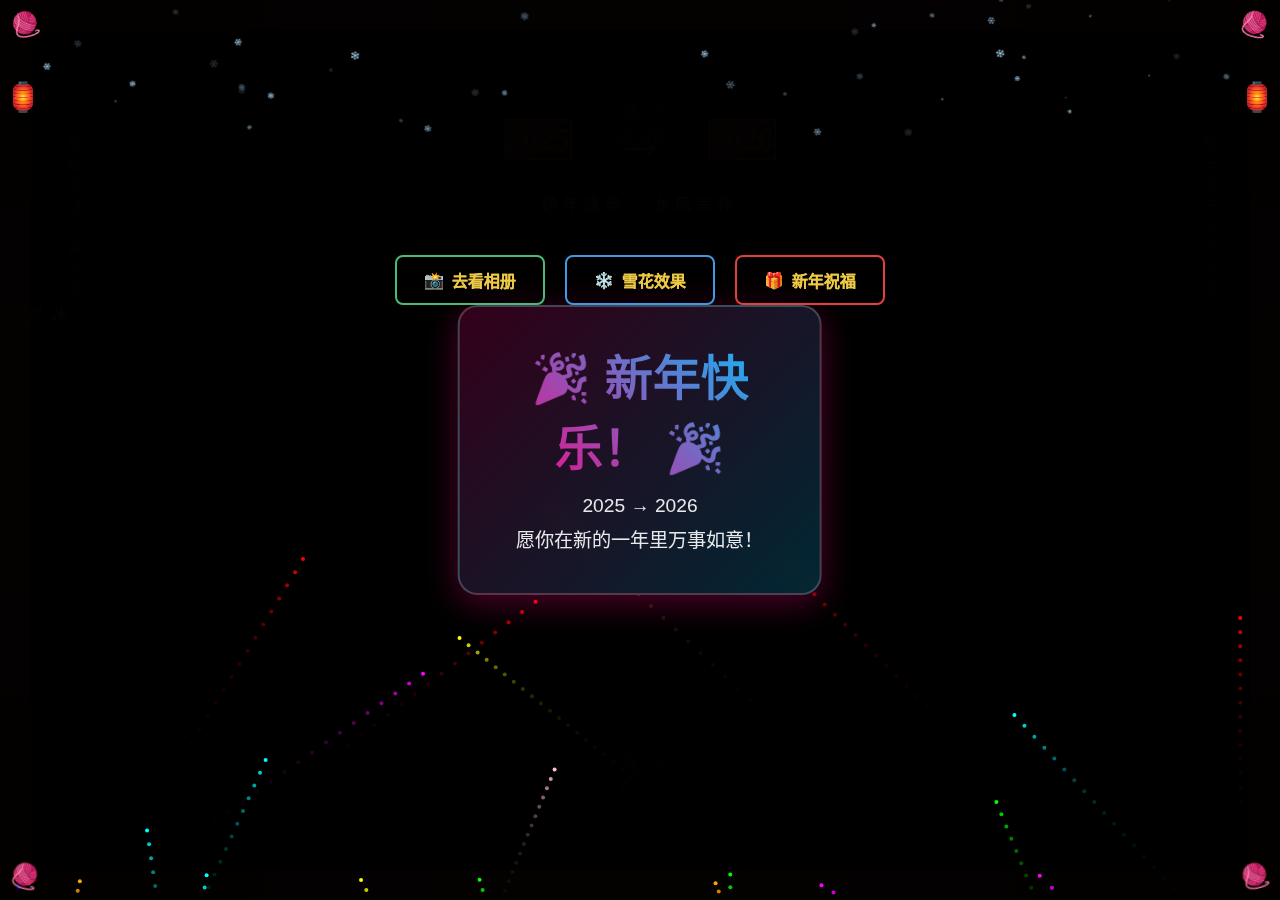
<file: index.html>
<!DOCTYPE html>
<html lang="zh-CN">
<head>
    <meta charset="UTF-8">
    <meta name="viewport" content="width=device-width, initial-scale=1.0">
    <title>2025 → 2026 跨年盛典</title>
    <link rel="stylesheet" href="css/style.css">
    <link rel="stylesheet" href="css/decorations.css">
    <link rel="stylesheet" href="css/wishes.css">
    <link rel="stylesheet" href="css/chinese-new-year.css">
    <link rel="stylesheet" href="css/chinese-animations.css">
    <script src="js/config.js" defer></script>
    <script src="js/fireworks.js" defer></script>
    <script src="js/countdown.js" defer></script>
    <script src="js/snowfall.js" defer></script>
    <script src="js/decorations.js" defer></script>
    <script src="js/wishes.js" defer></script>
    <!-- <script src="js/chinese-effects.js" defer></script> -->
</head>
<body class="index-page">
    <!-- 中国风边框装饰 -->
    <div class="chinese-border border-top"></div>
    <div class="chinese-border border-bottom"></div>
    <div class="chinese-border border-left"></div>
    <div class="chinese-border border-right"></div>
    
    <!-- 中国结装饰 -->
    <div class="chinese-knot knot-top-left">🧶</div>
    <div class="chinese-knot knot-top-right">🧶</div>
    <div class="chinese-knot knot-bottom-left">🧶</div>
    <div class="chinese-knot knot-bottom-right">🧶</div>
    
    <!-- 灯笼装饰 -->
    <div class="lantern lantern-left">🏮</div>
    <div class="lantern lantern-right">🏮</div>
    
    <!-- 中国风文字装饰 -->
    <div class="chinese-wishes wishes-left">恭喜发财万事如意</div>
    <div class="chinese-wishes wishes-right">新年快乐吉祥如意</div>
    
    <!-- 中国传统祥云装饰 -->
    <div class="chinese-cloud cloud-1">☁️</div>
    <div class="chinese-cloud cloud-2">☁️</div>
    <div class="chinese-cloud cloud-3">☁️</div>
    
    <!-- 龙年装饰元素 -->
    <div class="chinese-dragon dragon-top">🐉</div>
    <div class="chinese-dragon dragon-bottom">🐉</div>
    
    <!-- 背景装饰 -->
    <div class="new-year-bg"></div>
    
    <!-- Canvas烟花背景 -->
    <canvas id="fireworks-canvas"></canvas>
    
    <!-- 雪花容器 -->
    <div class="snow-container" id="snow-container"></div>
    
    <!-- 顶部装饰 -->
    <header class="new-year-header">
        <div class="decorative-banner">
            <span class="banner-text gradient-text gold-shine-text">✨ 喜迎甲辰龙年 ✨</span>
        </div>
    </header>
    
    <!-- 主标题 -->
    <h1 class="new-year-title">
        <span class="year gradient-text">2025</span>
        <span class="transition gradient-text">→</span>
        <span class="year gradient-text">2026</span>
    </h1>
    
    <!-- 副标题 -->
    <p class="new-year-subtitle gradient-text gold-shine-text">跨年盛典 · 龙凤呈祥</p>
    
    <!-- 倒计时容器 -->
    <div id="countdown-container" class="countdown-container">
        <!-- 倒计时标题 -->
        <h2 class="countdown-title">距离2026年还有</h2>
        <!-- 倒计时内容将由JavaScript动态生成 -->
    </div>
    
    <!-- 按钮区域 -->
    <div class="action-buttons">
        <!-- 去相册按钮 -->
        <a href="gallery.html" class="btn btn-gallery gradient-text gold-shine-text">
            <span class="btn-icon">📸</span>
            去看相册
        </a>
        
        <!-- 隐藏/显示雪花按钮 -->
        <button class="btn btn-toggle-snow gradient-text gold-shine-text" onclick="if(window.toggleSnowfall) { window.toggleSnowfall(); }">
            <span class="btn-icon">❄️</span>
            雪花效果
        </button>
        
        <!-- 显示祝福按钮 -->
        <button class="btn btn-wish gradient-text gold-shine-text" onclick="if(window.newYearWishes && window.newYearWishes.showRandomWish) { window.newYearWishes.showRandomWish(); }">
            <span class="btn-icon">🎁</span>
            新年祝福
        </button>
    </div>
    
    <!-- 底部装饰 -->
    <footer class="new-year-footer">
        <div class="footer-decoration">
            <span>🎊</span>
            <span>🎉</span>
            <span>✨</span>
        </div>
    </footer>
    
    <!-- 页面加载提示 -->
    <noscript>
        <div style="position: fixed; top: 0; left: 0; width: 100%; height: 100%; background: black; color: white; display: flex; align-items: center; justify-content: center; font-size: 18px;">
            请启用JavaScript以获得最佳体验！
        </div>
    </noscript>
</body>
</html>
</file>
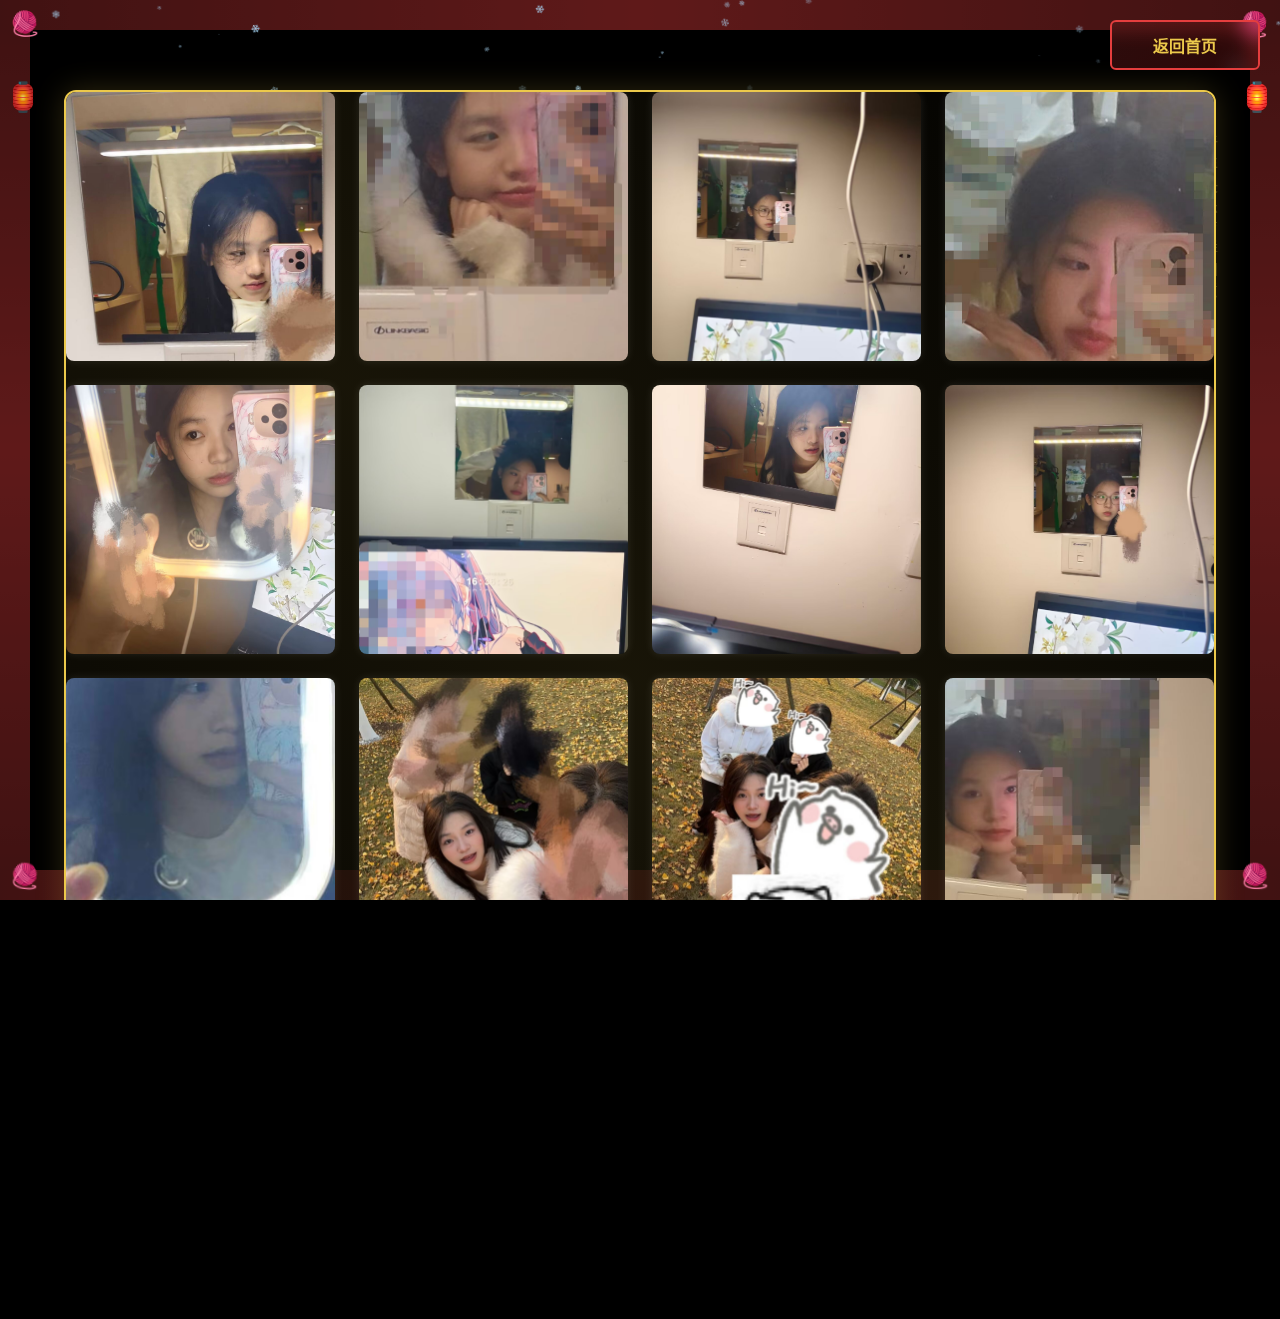
<file: gallery.html>
<!DOCTYPE html>
<html lang="zh-CN">
<head>
    <meta charset="UTF-8">
    <meta name="viewport" content="width=device-width, initial-scale=1.0">
    <title>跨年相册 - 美好瞬间</title>
    <link rel="stylesheet" href="css/style.css">
    <link rel="stylesheet" href="css/decorations.css">
    <link rel="stylesheet" href="css/wishes.css">
    <link rel="stylesheet" href="css/chinese-new-year.css">
    <link rel="stylesheet" href="css/chinese-animations.css">
    <link rel="stylesheet" href="css/chinese-gallery.css">
    <script src="js/config.js" defer></script>
    <script src="js/fireworks.js" defer></script>
  <script src="js/gallery.js" defer></script>
  <script src="js/snowfall.js" defer></script>
  <script src="js/decorations.js" defer></script>
    <script src="js/wishes.js" defer></script>
    <script src="js/chinese-effects.js" defer></script>
</head>
<body class="gallery-page">
    <!-- 中国风边框装饰 -->
    <div class="chinese-border border-top"></div>
    <div class="chinese-border border-bottom"></div>
    <div class="chinese-border border-left"></div>
    <div class="chinese-border border-right"></div>
    
    <!-- 中国结装饰 -->
    <div class="chinese-knot knot-top-left">🧶</div>
    <div class="chinese-knot knot-top-right">🧶</div>
    <div class="chinese-knot knot-bottom-left">🧶</div>
    <div class="chinese-knot knot-bottom-right">🧶</div>
    
    <!-- 灯笼装饰 -->
    <div class="lantern lantern-left">🏮</div>
    <div class="lantern lantern-right">🏮</div>
    
    <!-- 中国风文字装饰 -->
    <div class="chinese-wishes wishes-left">恭喜发财万事如意</div>
    <div class="chinese-wishes wishes-right">新年快乐吉祥如意</div>
    
    <!-- 中国传统祥云装饰 -->
    <div class="chinese-cloud cloud-1">☁️</div>
    <div class="chinese-cloud cloud-2">☁️</div>
    <div class="chinese-cloud cloud-3">☁️</div>
    
    <!-- 福字装饰 -->
    <div class="chinese-fu fu-top">福</div>
    <div class="chinese-fu fu-bottom">福</div>
    
    <!-- 背景装饰 -->
    <div class="new-year-bg"></div>
    
    <!-- Canvas烟花背景 -->
    <canvas id="fireworks-canvas"></canvas>
    
    <!-- 返回首页按钮 -->
    <a href="index.html" class="btn btn-home gradient-text gold-shine-text">返回首页</a>
    
    <!-- 相册容器 -->
    <div id="gallery-container" class="gallery-container chinese-style-gallery">
        <!-- 相册内容将由JavaScript动态生成 -->
    </div>
    
    <!-- 页面加载提示 -->
    <noscript>
        <div style="position: fixed; top: 0; left: 0; width: 100%; height: 100%; background: black; color: white; display: flex; align-items: center; justify-content: center; font-size: 18px;">
            请启用JavaScript以获得最佳体验！
        </div>
    </noscript>
</body>
</html>
</file>
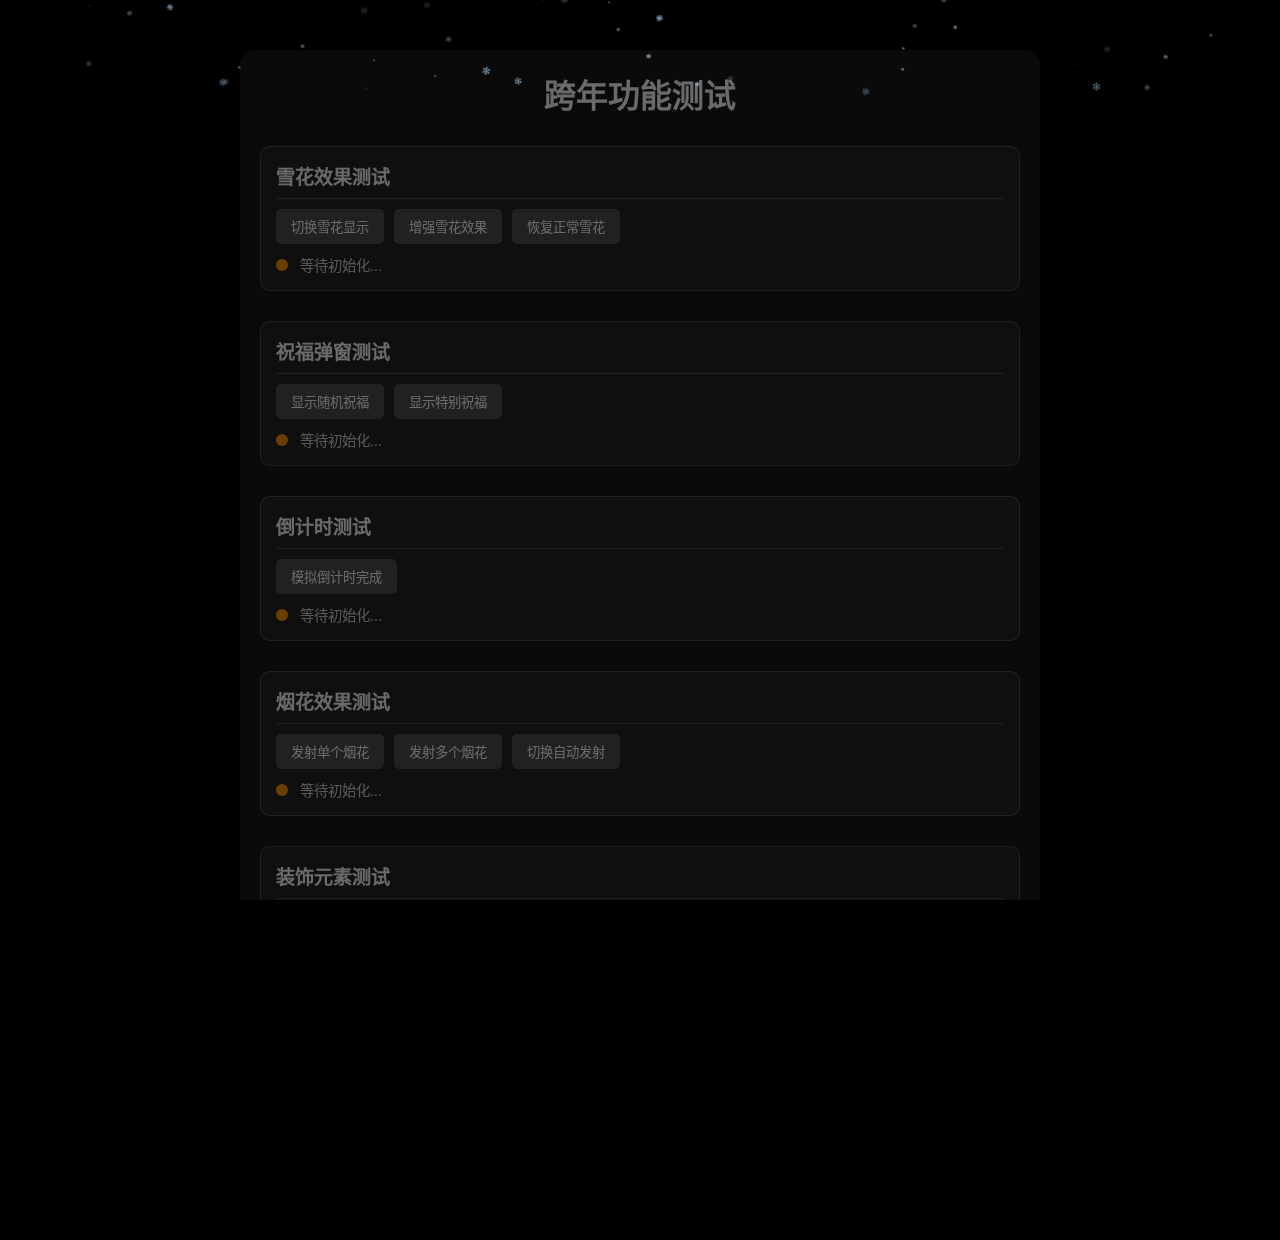
<file: test.html>
<!DOCTYPE html>
<html lang="zh-CN">
<head>
    <meta charset="UTF-8">
    <meta name="viewport" content="width=device-width, initial-scale=1.0">
    <title>跨年功能测试页面</title>
    <link rel="stylesheet" href="css/style.css">
    <link rel="stylesheet" href="css/decorations.css">
    <link rel="stylesheet" href="css/wishes.css">
    <link rel="stylesheet" href="css/new-year-style.css">
    <script src="js/config.js" defer></script>
    <script src="js/fireworks.js" defer></script>
    <script src="js/countdown.js" defer></script>
    <script src="js/snowfall.js" defer></script>
    <script src="js/decorations.js" defer></script>
    <script src="js/wishes.js" defer></script>
    <style>
        /* 测试页面样式 */
        .test-container {
            max-width: 800px;
            margin: 50px auto;
            padding: 20px;
            background: rgba(255, 255, 255, 0.1);
            border-radius: 15px;
            backdrop-filter: blur(10px);
        }
        
        .test-section {
            margin-bottom: 30px;
            padding: 15px;
            border: 1px solid rgba(255, 255, 255, 0.2);
            border-radius: 10px;
            background: rgba(255, 255, 255, 0.05);
        }
        
        .test-title {
            font-size: 1.2rem;
            color: #fff;
            margin-bottom: 10px;
            border-bottom: 1px solid rgba(255, 255, 255, 0.2);
            padding-bottom: 8px;
        }
        
        .test-buttons {
            display: flex;
            flex-wrap: wrap;
            gap: 10px;
        }
        
        .test-btn {
            padding: 8px 15px;
            border: none;
            border-radius: 5px;
            background: rgba(255, 255, 255, 0.2);
            color: white;
            cursor: pointer;
            transition: background 0.3s ease;
        }
        
        .test-btn:hover {
            background: rgba(255, 255, 255, 0.3);
        }
        
        .status-indicator {
            display: inline-block;
            width: 12px;
            height: 12px;
            border-radius: 50%;
            margin-right: 8px;
        }
        
        .status-success {
            background: #4CAF50;
        }
        
        .status-pending {
            background: #FF9800;
        }
        
        .feature-status {
            margin-top: 10px;
            font-size: 0.9rem;
            color: rgba(255, 255, 255, 0.8);
        }
    </style>
</head>
<body>
    <!-- Canvas烟花背景 -->
    <canvas id="fireworks-canvas"></canvas>
    
    <div class="test-container">
        <h1 style="text-align: center; color: white; margin-bottom: 30px;">跨年功能测试</h1>
        
        <!-- 雪花效果测试 -->
        <div class="test-section">
            <h2 class="test-title">雪花效果测试</h2>
            <div class="test-buttons">
                <button class="test-btn" onclick="toggleSnowTest()">切换雪花显示</button>
                <button class="test-btn" onclick="intensifySnowTest()">增强雪花效果</button>
                <button class="test-btn" onclick="normalizeSnowTest()">恢复正常雪花</button>
            </div>
            <div class="feature-status">
                <span class="status-indicator status-pending"></span>
                <span id="snow-status">等待初始化...</span>
            </div>
        </div>
        
        <!-- 祝福弹窗测试 -->
        <div class="test-section">
            <h2 class="test-title">祝福弹窗测试</h2>
            <div class="test-buttons">
                <button class="test-btn" onclick="showRandomWishTest()">显示随机祝福</button>
                <button class="test-btn" onclick="showSpecialWishTest()">显示特别祝福</button>
            </div>
            <div class="feature-status">
                <span class="status-indicator status-pending"></span>
                <span id="wish-status">等待初始化...</span>
            </div>
        </div>
        
        <!-- 倒计时测试 -->
        <div class="test-section">
            <h2 class="test-title">倒计时测试</h2>
            <div class="test-buttons">
                <button class="test-btn" onclick="testCountdownComplete()">模拟倒计时完成</button>
            </div>
            <div class="feature-status">
                <span class="status-indicator status-pending"></span>
                <span id="countdown-status">等待初始化...</span>
            </div>
        </div>
        
        <!-- 烟花效果测试 -->
        <div class="test-section">
            <h2 class="test-title">烟花效果测试</h2>
            <div class="test-buttons">
                <button class="test-btn" onclick="fireOneFireworkTest()">发射单个烟花</button>
                <button class="test-btn" onclick="fireMultipleFireworksTest()">发射多个烟花</button>
                <button class="test-btn" onclick="toggleAutoFireworksTest()">切换自动发射</button>
            </div>
            <div class="feature-status">
                <span class="status-indicator status-pending"></span>
                <span id="fireworks-status">等待初始化...</span>
            </div>
        </div>
        
        <!-- 装饰元素测试 -->
        <div class="test-section">
            <h2 class="test-title">装饰元素测试</h2>
            <div class="test-buttons">
                <button class="test-btn" onclick="toggleDecorationsTest()">切换装饰显示</button>
            </div>
            <div class="feature-status">
                <span class="status-indicator status-pending"></span>
                <span id="decorations-status">等待初始化...</span>
            </div>
        </div>
        
        <!-- 导航按钮 -->
        <div class="test-section">
            <h2 class="test-title">导航</h2>
            <div class="test-buttons">
                <a href="index.html" class="test-btn">返回首页</a>
                <a href="gallery.html" class="test-btn">查看相册</a>
            </div>
        </div>
    </div>
    
    <script>
        // 等待所有模块加载完成
        window.addEventListener('load', () => {
            // 检查并更新雪花效果状态
            if (window.snowfall) {
                document.getElementById('snow-status').innerHTML = '雪花效果已加载';
                document.querySelector('#snow-status').previousElementSibling.className = 'status-indicator status-success';
            }
            
            // 检查并更新祝福弹窗状态
            if (window.newYearWishes) {
                document.getElementById('wish-status').innerHTML = '祝福弹窗已加载';
                document.querySelector('#wish-status').previousElementSibling.className = 'status-indicator status-success';
            }
            
            // 检查并更新倒计时状态
            if (window.countdown) {
                document.getElementById('countdown-status').innerHTML = '倒计时功能已加载';
                document.querySelector('#countdown-status').previousElementSibling.className = 'status-indicator status-success';
            }
            
            // 检查并更新烟花效果状态
            if (window.fireworks) {
                document.getElementById('fireworks-status').innerHTML = '烟花效果已加载';
                document.querySelector('#fireworks-status').previousElementSibling.className = 'status-indicator status-success';
            }
            
            // 检查并更新装饰元素状态
            if (window.decorations) {
                document.getElementById('decorations-status').innerHTML = '装饰元素已加载';
                document.querySelector('#decorations-status').previousElementSibling.className = 'status-indicator status-success';
            }
        });
        
        // 雪花测试函数
        function toggleSnowTest() {
            if (window.snowfall) {
                window.snowfall.toggleVisibility();
            } else {
                alert('雪花模块尚未加载');
            }
        }
        
        function intensifySnowTest() {
            if (window.snowfall) {
                window.snowfall.intensifySnowfall(3);
            } else {
                alert('雪花模块尚未加载');
            }
        }
        
        function normalizeSnowTest() {
            if (window.snowfall) {
                window.snowfall.normalizeSnowfall();
            } else {
                alert('雪花模块尚未加载');
            }
        }
        
        // 祝福弹窗测试函数
        function showRandomWishTest() {
            if (window.newYearWishes) {
                window.newYearWishes.showRandomWish();
            } else {
                alert('祝福弹窗模块尚未加载');
            }
        }
        
        function showSpecialWishTest() {
            if (window.newYearWishes) {
                window.newYearWishes.showSpecialWish();
            } else {
                alert('祝福弹窗模块尚未加载');
            }
        }
        
        // 倒计时测试函数
        function testCountdownComplete() {
            if (window.countdown && window.countdown.showCompletedMessage) {
                window.countdown.showCompletedMessage();
            } else {
                alert('倒计时模块尚未加载');
            }
        }
        
        // 装饰元素测试函数
        function toggleDecorationsTest() {
            if (window.decorations && window.decorations.toggleVisibility) {
                window.decorations.toggleVisibility();
            } else {
                alert('装饰元素模块尚未加载');
            }
        }
        
        // 烟花效果测试函数
        function fireOneFireworkTest() {
            if (window.fireworks) {
                const canvas = document.getElementById('fireworks-canvas');
                window.fireworks.launchFirework(
                    Math.random() * canvas.width,
                    canvas.height,
                    Math.random() * canvas.width,
                    Math.random() * (canvas.height * 0.6) + canvas.height * 0.05,
                    true
                );
            } else {
                alert('烟花模块尚未加载');
            }
        }
        
        function fireMultipleFireworksTest() {
            if (window.fireworks) {
                const canvas = document.getElementById('fireworks-canvas');
                for (let i = 0; i < 5; i++) {
                    setTimeout(() => {
                        window.fireworks.launchFirework(
                            Math.random() * canvas.width,
                            canvas.height,
                            Math.random() * canvas.width,
                            Math.random() * (canvas.height * 0.6) + canvas.height * 0.05,
                            true
                        );
                    }, i * 200);
                }
            } else {
                alert('烟花模块尚未加载');
            }
        }
        
        // 切换自动发射功能（模拟）
        function toggleAutoFireworksTest() {
            alert('自动发射功能由烟花模块内部管理，无法通过外部直接切换。');
        }
    </script>
</body>
</html>
</file>
<file: css/style.css>
:root {
  /* 颜色变量定义 */
  --bg-color: #000000;
  --text-color: #ffffff;
  --accent-color: #ff0080;
  --secondary-color: #00c3ff;
  --accent-color-alt: #ffd700;
  --countdown-glow: 0 0 10px #ffffff, 0 0 20px #ffffff, 0 0 30px var(--accent-color);
  --button-bg: rgba(255, 0, 128, 0.2);
  --button-hover: rgba(255, 0, 128, 0.4);
  --card-bg: rgba(255, 255, 255, 0.05);
  --card-shadow: 0 8px 32px rgba(255, 0, 128, 0.1);
  
  /* 字体定义 */
  --font-main: -apple-system, BlinkMacSystemFont, 'Segoe UI', Roboto, sans-serif;
  --font-display: 'Arial Black', sans-serif;
}

/* 全局样式重置 */
* {
  margin: 0;
  padding: 0;
  box-sizing: border-box;
}

html, body {
  height: 100%;
  width: 100%;
  overflow: hidden;
  font-family: var(--font-main);
  color: var(--text-color);
  background-color: var(--bg-color);
}

/* 相册页面允许滚动 */
body.gallery-page {
  overflow: auto;
}

/* Canvas 烟花背景 */
#fireworks-canvas {
  position: fixed;
  top: 0;
  left: 0;
  width: 100%;
  height: 100%;
  z-index: 5;
  pointer-events: none;
  background: transparent;
}

/* 倒计时样式 */
.countdown-container {
  position: absolute;
  top: 50%;
  left: 50%;
  transform: translate(-50%, -50%);
  z-index: 10;
  text-align: center;
}

.countdown-title {
  font-size: 3rem;
  margin-bottom: 2rem;
  text-shadow: var(--countdown-glow);
  font-family: var(--font-display);
}

.countdown-numbers {
  display: flex;
  justify-content: center;
  gap: 2rem;
  flex-wrap: wrap;
}

.countdown-item {
  display: flex;
  flex-direction: column;
  align-items: center;
  position: relative;
}

.countdown-number-container {
  position: relative;
  background: var(--card-bg);
  border-radius: 12px;
  padding: 0.5rem 1rem;
  backdrop-filter: blur(10px);
  border: 1px solid rgba(255, 255, 255, 0.1);
  box-shadow: var(--card-shadow);
  overflow: hidden;
  
  /* 添加装饰边框 */
  box-shadow: 
    0 0 10px rgba(255, 255, 255, 0.1),
    inset 0 0 0 1px rgba(255, 255, 255, 0.1);
}

.countdown-number {
  font-size: 5rem;
  font-weight: bold;
  text-shadow: var(--countdown-glow);
  font-family: var(--font-display);
  line-height: 1;
  transition: all 0.5s cubic-bezier(0.68, -0.55, 0.265, 1.55);
}

/* 60秒倒计时放大效果 */
.countdown-container.countdown-large {
  transform: scale(1.2);
  animation: countdown-pulse 1s infinite alternate;
}

.countdown-container.countdown-large .countdown-number {
  font-size: 6rem;
  text-shadow: 0 0 20px #ffffff, 0 0 30px var(--accent-color), 0 0 40px var(--accent-color);
}

/* 10秒倒计时更强放大效果 */
.countdown-container.countdown-huge {
  transform: scale(1.5);
  animation: countdown-pulse-fast 0.5s infinite alternate;
}

.countdown-container.countdown-huge .countdown-number {
  font-size: 8rem;
  text-shadow: 0 0 30px #ffffff, 0 0 40px var(--accent-color), 0 0 50px var(--accent-color), 0 0 60px var(--accent-color);
}

/* 倒计时脉动动画 */
@keyframes countdown-pulse {
  0% { transform: scale(1.2); }
  100% { transform: scale(1.3); }
}

@keyframes countdown-pulse-fast {
  0% { transform: scale(1.5); }
  100% { transform: scale(1.7); }
}

.countdown-decoration {
  position: absolute;
  top: -5px;
  right: -15px;
  font-size: 1.2rem;
  animation: twinkle 2s infinite;
}

.countdown-label {
  font-size: 1rem;
  margin-top: 0.5rem;
  opacity: 0.8;
  font-weight: bold;
  text-transform: uppercase;
  letter-spacing: 2px;
}

/* 倒计时动画效果 */
@keyframes countdown-bounce {
  0% { transform: scale(1); }
  50% { transform: scale(1.2); text-shadow: var(--countdown-glow), 0 0 40px var(--accent-color); }
  100% { transform: scale(1); }
}

@keyframes countdown-pulse {
  0% { transform: scale(1); opacity: 1; }
  50% { transform: scale(1.05); opacity: 0.9; text-shadow: var(--countdown-glow), 0 0 40px var(--secondary-color); }
  100% { transform: scale(1); opacity: 1; }
}

/* 闪烁动画 */
@keyframes twinkle {
  0%, 100% { opacity: 0.3; transform: rotate(0deg); }
  50% { opacity: 1; transform: rotate(15deg); }
}

/* 庆祝消息样式 */
.celebration-message {
  background: linear-gradient(135deg, rgba(255,0,128,0.2), rgba(0,195,255,0.2));
  padding: 2rem;
  border-radius: 20px;
  border: 2px solid rgba(255, 255, 255, 0.2);
  backdrop-filter: blur(15px);
  box-shadow: 0 8px 32px rgba(255, 0, 128, 0.3);
  max-width: 80%;
  margin: 0 auto;
  text-align: center;
}

.celebration-message h2 {
  font-size: 3rem;
  margin-bottom: 1rem;
  background: linear-gradient(45deg, var(--accent-color), var(--secondary-color));
  -webkit-background-clip: text;
  -webkit-text-fill-color: transparent;
  background-clip: text;
}

.celebration-message p {
  font-size: 1.2rem;
  margin-bottom: 0.5rem;
  opacity: 0.9;
}

@keyframes celebration-pulse {
  0%, 100% { 
    transform: scale(1); 
    box-shadow: 0 8px 32px rgba(255, 0, 128, 0.3); 
  }
  50% { 
    transform: scale(1.05); 
    box-shadow: 0 12px 40px rgba(255, 0, 128, 0.5), 0 0 20px var(--accent-color-alt); 
  }
}

/* 按钮样式 */
.btn {
  position: fixed;
  padding: 1rem 2rem;
  background-color: var(--button-bg);
  border: 2px solid var(--accent-color);
  border-radius: 50px;
  color: var(--text-color);
  font-size: 1.1rem;
  cursor: pointer;
  transition: all 0.3s ease;
  backdrop-filter: blur(10px);
  z-index: 100;
  font-weight: bold;
  text-decoration: none;
  display: flex;
  align-items: center;
  justify-content: center;
}

.btn:hover {
  background-color: var(--button-hover);
  transform: scale(1.05);
  box-shadow: 0 0 15px var(--accent-color);
}

.btn-gallery {
  /* 移除固定定位，使用相对定位 */
  position: relative;
  /* 移除固定定位的坐标属性 */
  bottom: auto;
  left: auto;
  right: auto;
}

/* 相册页面的返回按钮样式在chinese-gallery.css中定义 */
/* 这里只定义首页的返回按钮样式 */
.index-page .btn-home {
  position: fixed;
  top: 2rem;
  left: 2rem;
}

/* 相册样式 */
.gallery-container {
  position: relative;
  margin: 10vh auto 5vh;
  width: 90vw;
  min-height: 75vh;
  overflow-y: auto;
  z-index: 10;
}

.gallery-grid {
  display: grid;
  grid-template-columns: repeat(auto-fill, minmax(250px, 1fr));
  gap: 1.5rem;
  padding-bottom: 2rem;
}

@media (max-width: 768px) {
  .gallery-grid {
    grid-template-columns: repeat(auto-fill, minmax(150px, 1fr));
    gap: 1rem;
  }
}

.gallery-item {
  position: relative;
  border-radius: 8px;
  overflow: hidden;
  cursor: pointer;
  aspect-ratio: 1 / 1;
  transition: transform 0.3s ease, box-shadow 0.3s ease;
  box-shadow: 0 0 10px rgba(255, 255, 255, 0.1);
}

.gallery-item:hover {
  transform: scale(1.05);
  box-shadow: 0 0 20px var(--accent-color);
}

.gallery-thumbnail {
  width: 100%;
  height: 100%;
  object-fit: cover;
  transition: filter 0.3s ease;
}

.gallery-item:hover .gallery-thumbnail {
  filter: brightness(1.2);
}

/* 全屏预览样式 */
.fullscreen-view {
  position: fixed;
  top: 0;
  left: 0;
  width: 100%;
  height: 100%;
  background-color: rgba(0, 0, 0, 0.95);
  display: none;
  align-items: center;
  justify-content: center;
  z-index: 1000;
}

.fullscreen-image {
  max-width: 90%;
  max-height: 90%;
  object-fit: contain;
}

.fullscreen-nav {
  position: absolute;
  top: 50%;
  transform: translateY(-50%);
  background: rgba(0, 0, 0, 0.5);
  color: white;
  border: none;
  font-size: 2rem;
  padding: 1rem;
  cursor: pointer;
  z-index: 1001;
  border-radius: 50%;
  width: 50px;
  height: 50px;
  display: flex;
  align-items: center;
  justify-content: center;
  transition: background 0.3s ease;
}

.fullscreen-nav:hover {
  background: rgba(0, 0, 0, 0.8);
}

.nav-prev {
  left: 1rem;
}

.nav-next {
  right: 1rem;
}

.fullscreen-close {
  position: absolute;
  top: 1rem;
  right: 1rem;
  background: rgba(0, 0, 0, 0.5);
  color: white;
  border: none;
  font-size: 2rem;
  padding: 0.5rem 1rem;
  cursor: pointer;
  z-index: 1001;
  border-radius: 5px;
  transition: background 0.3s ease;
}

.fullscreen-close:hover {
  background: rgba(0, 0, 0, 0.8);
}

.fullscreen-caption {
  position: absolute;
  bottom: 2rem;
  left: 50%;
  transform: translateX(-50%);
  color: white;
  padding: 0.5rem 1rem;
  background: rgba(0, 0, 0, 0.5);
  border-radius: 5px;
}

/* 响应式设计 */
@media (max-width: 768px) {
  .countdown-title {
    font-size: 2rem;
    margin-bottom: 1.5rem;
  }
  
  .countdown-numbers {
    gap: 1rem;
  }
  
  .countdown-number {
    font-size: 3rem;
  }
  
  .countdown-label {
    font-size: 0.8rem;
  }
  
  .btn {
    padding: 0.8rem 1.5rem;
    font-size: 1rem;
  }
}

/* 滚动条样式 */
.gallery-container::-webkit-scrollbar {
  width: 8px;
}

.gallery-container::-webkit-scrollbar-track {
  background: rgba(255, 255, 255, 0.1);
  border-radius: 4px;
}

.gallery-container::-webkit-scrollbar-thumb {
  background: var(--accent-color);
  border-radius: 4px;
}

.gallery-container::-webkit-scrollbar-thumb:hover {
  background: rgba(255, 0, 128, 0.8);
}
</file>
<file: css/decorations.css>
/**
 * 节日氛围装饰样式
 * 添加各种新年和节日元素，增强视觉效果
 */

/* 装饰星星 */
.decoration-star {
  position: fixed;
  background: radial-gradient(circle, #ffffff, rgba(255, 255, 255, 0.6));
  border-radius: 50%;
  pointer-events: none;
  z-index: 3;
  box-shadow: 0 0 10px #ffffff, 0 0 20px rgba(255, 255, 255, 0.5);
}

/* 星星闪烁动画 */
@keyframes star-twinkle {
  0%, 100% { opacity: 0.3; transform: scale(1); }
  50% { opacity: 1; transform: scale(1.2); box-shadow: 0 0 15px #ffffff, 0 0 25px rgba(255, 255, 255, 0.7); }
}

/* 气球装饰 */
.decoration-balloon {
  position: fixed;
  font-size: 3rem;
  pointer-events: none;
  z-index: 3;
  animation: float-up linear infinite;
  opacity: 0.8;
}

/* 气球上升动画 */
@keyframes float-up {
  0% { 
    transform: translateY(100vh) rotate(0deg);
    opacity: 0;
  }
  10% { opacity: 0.8; }
  90% { opacity: 0.8; }
  100% { 
    transform: translateY(-100px) rotate(720deg);
    opacity: 0;
  }
}

/* 彩带装饰 */
.decoration-ribbon {
  position: fixed;
  background: linear-gradient(45deg, var(--accent-color), var(--secondary-color));
  height: 3px;
  pointer-events: none;
  z-index: 4;
  transform-origin: top left;
  opacity: 0.6;
  box-shadow: 0 0 10px currentColor;
}

/* 彩带飘落动画 */
@keyframes ribbon-fall {
  0% {
    transform: translateY(-100px) rotate(0deg) translateX(0);
    opacity: 0;
  }
  10% {
    opacity: 0.8;
  }
  100% {
    transform: translateY(100vh) rotate(720deg) translateX(var(--ribbon-x-offset));
    opacity: 0;
  }
}

/* 装饰灯 */
.decoration-light {
  position: fixed;
  width: 8px;
  height: 8px;
  border-radius: 50%;
  background: var(--accent-color);
  pointer-events: none;
  z-index: 3;
  box-shadow: 0 0 8px var(--accent-color);
}

/* 灯闪烁动画 */
@keyframes light-blink {
  0%, 100% { opacity: 0.3; transform: scale(1); }
  50% { opacity: 1; transform: scale(1.3); box-shadow: 0 0 15px var(--accent-color); }
}

/* 新年挂饰 */
.decoration-hanging {
  position: fixed;
  transform-origin: top center;
  pointer-events: none;
  z-index: 4;
  animation: hanging-swing ease-in-out infinite;
}

/* 挂饰摆动动画 */
@keyframes hanging-swing {
  0%, 100% { transform: rotate(-3deg); }
  50% { transform: rotate(3deg); }
}

/* 倒计时周围的装饰光环 */
.countdown-aura {
  position: absolute;
  top: 50%;
  left: 50%;
  transform: translate(-50%, -50%);
  border-radius: 50%;
  pointer-events: none;
  z-index: -1;
  background: radial-gradient(circle, 
    rgba(255, 0, 128, 0.1) 0%, 
    rgba(0, 195, 255, 0.1) 50%, 
    transparent 100%);
  animation: aura-pulse ease-in-out infinite;
}

/* 光环脉冲动画 */
@keyframes aura-pulse {
  0%, 100% { 
    width: 100%; 
    height: 100%;
    opacity: 0.3;
  }
  50% { 
    width: 120%; 
    height: 120%;
    opacity: 0.6;
  }
}

/* 装饰礼物盒 */
.decoration-gift {
  position: fixed;
  font-size: 2rem;
  pointer-events: none;
  z-index: 3;
  animation: gift-bounce ease-in-out infinite;
}

@keyframes gift-bounce {
  0%, 100% { transform: translateY(0) rotate(0deg); }
  50% { transform: translateY(-10px) rotate(2deg); }
}

/* 背景渐变动画 */
@keyframes background-shift {
  0% { 
    background: linear-gradient(135deg, 
      rgba(0, 0, 0, 0.9) 0%, 
      rgba(20, 10, 40, 0.8) 50%, 
      rgba(0, 0, 0, 0.9) 100%);
  }
  50% { 
    background: linear-gradient(135deg, 
      rgba(0, 0, 0, 0.9) 0%, 
      rgba(40, 10, 20, 0.8) 50%, 
      rgba(0, 0, 0, 0.9) 100%);
  }
  100% { 
    background: linear-gradient(135deg, 
      rgba(0, 0, 0, 0.9) 0%, 
      rgba(20, 10, 40, 0.8) 50%, 
      rgba(0, 0, 0, 0.9) 100%);
  }
}

/* 应用背景渐变动画 */
body {
  animation: background-shift 20s ease-in-out infinite;
}

/* 按钮节日效果 */
.btn::before {
  content: '';
  position: absolute;
  top: 50%;
  left: 50%;
  width: 0;
  height: 0;
  border-radius: 50%;
  background: radial-gradient(circle, var(--accent-color), transparent 70%);
  transform: translate(-50%, -50%);
  opacity: 0;
  transition: width 0.6s ease, height 0.6s ease, opacity 0.6s ease;
  z-index: -1;
}

.btn:hover::before {
  width: 300px;
  height: 300px;
  opacity: 0.3;
}

/* 倒计时完成时的全屏闪光效果 */
@keyframes flash-screen {
  0%, 100% { opacity: 0; }
  50% { opacity: 0.5; }
}

.screen-flash {
  position: fixed;
  top: 0;
  left: 0;
  width: 100%;
  height: 100%;
  background: white;
  z-index: 9999;
  pointer-events: none;
  animation: flash-screen 0.5s ease;
}

/* 爆竹爆炸动画 */
@keyframes firecracker-burst {
  0% {
    transform: translateY(0) rotate(0deg);
    opacity: 1;
    scale: 0.8;
  }
  40% {
    transform: translateY(-100px) rotate(180deg);
    opacity: 1;
    scale: 1.2;
  }
  60% {
    transform: translateY(-200px) rotate(360deg);
    opacity: 1;
    scale: 1.5;
  }
  80% {
    transform: translateY(-300px) rotate(540deg);
    opacity: 0.8;
    scale: 1.2;
  }
  100% {
    transform: translateY(-400px) rotate(720deg);
    opacity: 0;
    scale: 0.5;
  }
}
</file>
<file: css/wishes.css>
/**
 * 新年祝福弹窗样式
 * 为祝福弹窗提供精美的视觉效果和动画
 */

/* 弹窗遮罩层 */
.wish-overlay {
  position: fixed;
  top: 0;
  left: 0;
  width: 100%;
  height: 100%;
  background-color: rgba(0, 0, 0, 0.7);
  backdrop-filter: blur(5px);
  display: flex;
  align-items: center;
  justify-content: center;
  z-index: 2000;
  opacity: 0;
  transition: opacity 0.3s ease;
}

/* 弹窗容器 */
.wish-modal {
  background: linear-gradient(135deg, 
    rgba(255, 255, 255, 0.1) 0%, 
    rgba(255, 255, 255, 0.05) 100%);
  backdrop-filter: blur(15px);
  border-radius: 20px;
  padding: 2rem;
  max-width: 500px;
  width: 90%;
  text-align: center;
  transform: scale(0.8) translateY(20px);
  opacity: 0;
  transition: all 0.4s cubic-bezier(0.68, -0.55, 0.265, 1.55);
  box-shadow: 
    0 8px 32px rgba(0, 0, 0, 0.3),
    0 0 0 1px rgba(255, 255, 255, 0.1),
    0 0 60px var(--wish-color, #ff0080);
  border: 1px solid rgba(255, 255, 255, 0.1);
  position: relative;
  overflow: hidden;
}

/* 弹窗背景装饰 */
.wish-modal::before {
  content: '';
  position: absolute;
  top: 0;
  left: 0;
  right: 0;
  height: 3px;
  background: linear-gradient(90deg, 
    transparent, 
    var(--wish-color, #ff0080), 
    transparent);
  animation: wish-gradient-slide 4s ease-in-out infinite;
}

/* 弹窗显示动画 */
.wish-overlay.wish-modal-visible {
  opacity: 1;
}

.wish-overlay.wish-modal-visible .wish-modal {
  transform: scale(1) translateY(0);
  opacity: 1;
}

/* 弹窗关闭动画 */
.wish-overlay.wish-modal-closing {
  opacity: 0;
}

.wish-overlay.wish-modal-closing .wish-modal {
  transform: scale(0.9) translateY(-10px);
  opacity: 0;
}

/* 表情符号 */
.wish-emoji {
  font-size: 4rem;
  margin-bottom: 1rem;
  animation: wish-emoji-bounce 2s ease-in-out infinite;
}

/* 标题样式 */
.wish-title {
  font-size: 2rem;
  margin-bottom: 1rem;
  color: var(--wish-color, #ff0080);
  text-shadow: 0 0 20px currentColor;
  font-weight: bold;
}

/* 消息内容 */
.wish-message {
  font-size: 1.1rem;
  line-height: 1.6;
  margin-bottom: 2rem;
  color: #ffffff;
  opacity: 0.9;
}

/* 操作按钮容器 */
.wish-actions {
  display: flex;
  gap: 1rem;
  justify-content: center;
  flex-wrap: wrap;
}

/* 按钮样式 */
.wish-button {
  padding: 0.8rem 1.5rem;
  border: none;
  border-radius: 50px;
  font-size: 1rem;
  font-weight: bold;
  cursor: pointer;
  transition: all 0.3s ease;
  backdrop-filter: blur(5px);
  position: relative;
  overflow: hidden;
  z-index: 1;
}

/* 主按钮 */
.wish-button.wish-primary {
  background-color: var(--wish-color, #ff0080);
  color: white;
  box-shadow: 0 4px 15px currentColor;
}

.wish-button.wish-primary:hover {
  transform: translateY(-2px);
  box-shadow: 0 6px 20px currentColor, 0 0 10px currentColor inset;
}

/* 次要按钮 */
.wish-button.wish-secondary {
  background-color: rgba(255, 255, 255, 0.1);
  color: white;
  border: 1px solid rgba(255, 255, 255, 0.3);
}

.wish-button.wish-secondary:hover {
  background-color: rgba(255, 255, 255, 0.2);
  transform: translateY(-2px);
}

/* 彩带效果 */
.wish-confetti {
  position: absolute;
  top: -20px;
  border-radius: 2px;
  pointer-events: none;
  opacity: 0.8;
}

/* 彩带飘落动画 */
@keyframes confetti-fall {
  0% {
    transform: translateY(-20px) rotate(0deg) translateX(0);
    opacity: 0;
  }
  10% {
    opacity: 1;
  }
  100% {
    transform: translateY(100vh) rotate(720deg) translateX(var(--confetti-x-offset, 0px));
    opacity: 0;
  }
}

/* 表情符号弹跳动画 */
@keyframes wish-emoji-bounce {
  0%, 100% {
    transform: translateY(0);
  }
  50% {
    transform: translateY(-10px);
  }
}

/* 渐变滑动动画 */
@keyframes wish-gradient-slide {
  0%, 100% {
    background-position: -100% 0;
  }
  50% {
    background-position: 200% 0;
  }
}

/* 响应式设计 */
@media (max-width: 768px) {
  .wish-modal {
    padding: 1.5rem;
    margin: 1rem;
  }
  
  .wish-emoji {
    font-size: 3rem;
  }
  
  .wish-title {
    font-size: 1.5rem;
  }
  
  .wish-message {
    font-size: 1rem;
  }
  
  .wish-actions {
    flex-direction: column;
  }
  
  .wish-button {
    width: 100%;
  }
}

/* 额外的装饰元素 */
.wish-modal::after {
  content: '✨';
  position: absolute;
  top: 20px;
  right: 20px;
  opacity: 0.3;
  font-size: 1.5rem;
  animation: wish-twinkle 3s ease-in-out infinite;
}

.wish-modal::before {
  /* 复用前面的渐变条 */
  z-index: 2;
}

/* 闪烁动画 */
@keyframes wish-twinkle {
  0%, 100% {
    opacity: 0.3;
    transform: scale(1) rotate(0deg);
  }
  50% {
    opacity: 0.8;
    transform: scale(1.2) rotate(10deg);
  }
}
</file>
<file: css/chinese-new-year.css>
/**
 * 中国风跨年主题样式
 * 添加传统中国元素，优化按钮对齐和整体布局
 */

/* 中国传统色彩变量 */
:root {
  --cny-red: #E53E3E;      /* 中国红 */
  --cny-gold: #ECC94B;     /* 金色 */
  --cny-dark-red: #9B2C2C; /* 暗红 */
  --cny-green: #48BB78;    /* 翠绿 */
  --cny-blue: #4299E1;     /* 靛青 */
  --cny-black: #1A202C;    /* 墨黑 */
}

/* 背景调整 - 避免颜色污染 */
.new-year-bg {
  background: radial-gradient(ellipse at center, 
    rgba(30, 10, 10, 0.9) 0%, 
    rgba(15, 5, 5, 1) 100%);
  position: fixed;
  top: 0;
  left: 0;
  width: 100%;
  height: 100%;
  z-index: -2;
}

/* 删除重复的Canvas烟花背景样式 */

/* 中国风装饰边框 */
.chinese-border {
  position: fixed;
  pointer-events: none;
  z-index: 5;
}

.border-top {
  top: 0;
  left: 0;
  right: 0;
  height: 30px;
  background: linear-gradient(90deg, 
    var(--cny-dark-red), 
    var(--cny-red), 
    var(--cny-dark-red));
}

.border-bottom {
  bottom: 0;
  left: 0;
  right: 0;
  height: 30px;
  background: linear-gradient(90deg, 
    var(--cny-dark-red), 
    var(--cny-red), 
    var(--cny-dark-red));
}

.border-left {
  top: 30px;
  bottom: 30px;
  left: 0;
  width: 30px;
  background: linear-gradient(180deg, 
    var(--cny-dark-red), 
    var(--cny-red), 
    var(--cny-dark-red));
}

.border-right {
  top: 30px;
  bottom: 30px;
  right: 0;
  width: 30px;
  background: linear-gradient(180deg, 
    var(--cny-dark-red), 
    var(--cny-red), 
    var(--cny-dark-red));
}

/* 优化顶部横幅 */
.decorative-banner {
  background: var(--cny-red);
  border-bottom: 3px solid var(--cny-gold);
}

.banner-text {
  font-family: 'SimSun', serif;
  letter-spacing: 8px;
  text-shadow: 2px 2px 4px rgba(0, 0, 0, 0.8);
}

/* 优化标题样式 - 中国风字体 */
.new-year-title {
  font-family: 'SimSun', serif;
  gap: 40px;
  margin-top: 80px;
  text-align: center;
  width: 100%;
  display: flex;
  justify-content: center;
  align-items: center;
}

.new-year-title .year {
  background: linear-gradient(135deg, 
    var(--cny-red) 0%, 
    var(--cny-dark-red) 100%);
  border: 2px solid var(--cny-gold);
  box-shadow: 0 0 20px rgba(236, 201, 75, 0.3);
}

.new-year-title .transition {
  color: var(--cny-gold);
  font-size: 3.5rem;
  text-shadow: 0 0 20px rgba(236, 201, 75, 0.8);
}

/* 副标题样式 */
.new-year-subtitle {
  font-family: 'SimSun', serif;
  color: var(--cny-gold);
  letter-spacing: 5px;
  text-shadow: 0 0 10px rgba(236, 201, 75, 0.5);
  text-align: center;
  width: 100%;
  margin: 20px 0 0 0;
}

/* 倒计时标题样式 */
.countdown-title {
  font-family: 'SimSun', serif;
  color: var(--cny-gold);
  letter-spacing: 3px;
}

/* 优化按钮区域 - 确保对齐 */
.action-buttons {
  display: flex;
  justify-content: center;
  align-items: center;
  flex-wrap: wrap;
  gap: 20px;
  margin-top: 40px;
  width: 100%;
  max-width: 800px;
  margin-left: auto;
  margin-right: auto;
  padding: 0 20px;
  box-sizing: border-box;
}

/* 中国风按钮样式 */
.btn {
  min-width: 150px;
  max-width: 200px;
  height: 50px;
  padding: 0 15px;
  font-family: 'SimSun', serif;
  font-size: 16px;
  border: 2px solid var(--cny-gold);
  border-radius: 8px;
  position: relative;
  overflow: hidden;
  transition: all 0.3s ease;
  display: flex;
  align-items: center;
  justify-content: center;
  gap: 8px;
  background: rgba(236, 201, 75, 0.1);
  color: var(--cny-gold);
  box-sizing: border-box;
  margin: 0;
  text-align: center;
  white-space: nowrap;
}

.btn::before {
  content: '';
  position: absolute;
  top: 0;
  left: -100%;
  width: 100%;
  height: 100%;
  background: linear-gradient(90deg, 
    transparent, 
    rgba(255, 255, 255, 0.2), 
    transparent);
  transition: all 0.6s ease;
}

.btn:hover {
  transform: translateY(-2px);
  box-shadow: 0 6px 20px rgba(236, 201, 75, 0.4);
  background: rgba(236, 201, 75, 0.2);
}

.btn-gallery {
  background: linear-gradient(135deg, 
    rgba(72, 187, 120, 0.2), 
    rgba(56, 161, 105, 0.2));
  border-color: var(--cny-green);
  color: var(--cny-green);
}

.btn-gallery:hover {
  background: linear-gradient(135deg, 
    rgba(72, 187, 120, 0.3), 
    rgba(56, 161, 105, 0.3));
  box-shadow: 0 6px 20px rgba(72, 187, 120, 0.4);
}

.btn-toggle-snow {
  background: linear-gradient(135deg, 
    rgba(66, 153, 225, 0.2), 
    rgba(45, 136, 217, 0.2));
  border-color: var(--cny-blue);
  color: var(--cny-blue);
}

.btn-toggle-snow:hover {
  background: linear-gradient(135deg, 
    rgba(66, 153, 225, 0.3), 
    rgba(45, 136, 217, 0.3));
  box-shadow: 0 6px 20px rgba(66, 153, 225, 0.4);
}

.btn-wish {
  background: linear-gradient(135deg, 
    rgba(229, 62, 62, 0.2), 
    rgba(220, 38, 38, 0.2));
  border-color: var(--cny-red);
  color: var(--cny-red);
}

.btn-wish:hover {
  background: linear-gradient(135deg, 
    rgba(229, 62, 62, 0.3), 
    rgba(220, 38, 38, 0.3));
  box-shadow: 0 6px 20px rgba(229, 62, 62, 0.4);
}

/* 中国结装饰 */
.chinese-knot {
  position: fixed;
  font-size: clamp(1rem, 3vw, 1.5rem);
  z-index: 10;
  animation: float 4s ease-in-out infinite;
  max-width: 15%;
  box-sizing: border-box;
}

.knot-top-left {
  top: 10px;
  left: 10px;
  transform: rotate(-15deg);
}

.knot-top-right {
  top: 10px;
  right: 10px;
  transform: rotate(15deg);
}

.knot-bottom-left {
  bottom: 10px;
  left: 10px;
  transform: rotate(15deg);
}

.knot-bottom-right {
  bottom: 10px;
  right: 10px;
  transform: rotate(-15deg);
}

/* 中国风灯笼装饰 */
.lantern {
  position: fixed;
  font-size: clamp(1rem, 4vw, 1.8rem);
  z-index: 10;
  animation: lantern-swing 3s ease-in-out infinite;
  max-width: 18%;
  box-sizing: border-box;
}

.lantern-left {
  top: 80px;
  left: 5px;
}

.lantern-right {
  top: 80px;
  right: 5px;
}

/* 中国风动画 */
@keyframes lantern-swing {
  0%, 100% {
    transform: rotate(-3deg) translateY(0);
  }
  50% {
    transform: rotate(3deg) translateY(-5px);
  }
}

@keyframes float {
  0%, 100% {
    transform: translateY(0);
  }
  50% {
    transform: translateY(-10px);
  }
}

/* 中国风文字装饰 */
.chinese-wishes {
  position: fixed;
  font-family: 'SimSun', serif;
  font-size: clamp(0.8rem, 2vw, 1rem);
  color: var(--cny-gold);
  writing-mode: vertical-rl;
  text-orientation: upright;
  letter-spacing: 5px;
  text-shadow: 0 0 10px rgba(236, 201, 75, 0.5);
  z-index: 5;
  opacity: 0.6;
  height: 70%;
  top: 15%;
}

.wishes-left {
  left: 60px;
}

.wishes-right {
  right: 60px;
}

/* 龙年装饰元素 */
.chinese-dragon {
  position: fixed;
  font-size: clamp(2rem, 10vw, 3.5rem);
  color: var(--cny-gold);
  text-shadow: 0 0 10px rgba(236, 201, 75, 0.5);
  z-index: 5;
  opacity: 0.3;
  animation: dragon-float 6s ease-in-out infinite;
}

.dragon-top {
  top: 10%;
  left: 50%;
  transform: translateX(-50%);
}

.dragon-bottom {
  bottom: 10%;
  left: 50%;
  transform: translateX(-50%);
}

@keyframes dragon-float {
  0%, 100% {
    transform: translateX(-50%) translateY(0) rotate(0deg);
  }
  25% {
    transform: translateX(-50%) translateY(-10px) rotate(-2deg);
  }
  50% {
    transform: translateX(-50%) translateY(0) rotate(0deg);
  }
  75% {
    transform: translateX(-50%) translateY(10px) rotate(2deg);
  }
}

/* 响应式设计 */
@media (max-width: 768px) {
  .border-top, .border-bottom, .border-left, .border-right {
    height: 15px;
    width: 15px;
  }
  
  .new-year-title {
    font-size: 1.5rem;
    gap: 15px;
    margin-top: 60px;
  }
  
  .new-year-title .transition {
    font-size: 1.5rem;
  }
  
  .new-year-subtitle {
    font-size: 1rem;
    letter-spacing: 2px;
  }
  
  .action-buttons {
    flex-direction: column;
    gap: 15px;
    padding: 0 15px;
    display: flex;
    justify-content: center;
    align-items: center;
  }
  
  .btn {
    width: 100%;
    max-width: 300px;
    font-size: 14px;
    height: 45px;
    margin: 0;
  }
  
  /* 调整装饰元素在小屏幕上的大小和位置 */
  .chinese-knot {
    font-size: 1rem;
    max-width: 12%;
  }
  
  .lantern {
    font-size: 1.2rem;
    max-width: 15%;
  }
  
  .chinese-dragon {
    font-size: 1.5rem;
    opacity: 0.2;
  }
  
  .knot-top-left, .knot-top-right, .knot-bottom-left, .knot-bottom-right {
    top: 5px;
    left: 5px;
    right: 5px;
    bottom: 5px;
  }
  
  .lantern-left, .lantern-right {
    top: 50px;
  }
}

/* 倒计时数字样式增强 */
.countdown-item {
  background: rgba(236, 201, 75, 0.1);
  border: 1px solid var(--cny-gold);
}

.countdown-number {
  color: var(--cny-gold);
}

.countdown-label {
  color: var(--cny-gold);
  font-family: 'SimSun', serif;
}

/* 页脚装饰优化 */
.new-year-footer {
  margin-bottom: 20px;
}

.footer-decoration {
  gap: 30px;
  color: var(--cny-gold);
}
</file>
<file: css/chinese-animations.css>
/**
 * 中国传统元素动画样式
 * 增强页面中国风氛围的动画效果
 */

/* 中国传统烟花效果 */
@keyframes chinese-firework {
  0% {
    transform: scale(0);
    opacity: 0;
  }
  20% {
    transform: scale(1);
    opacity: 1;
  }
  40% {
    transform: scale(1.1);
    opacity: 1;
  }
  60% {
    transform: scale(1);
    opacity: 1;
  }
  80% {
    transform: scale(1.05);
    opacity: 0.8;
  }
  100% {
    transform: scale(0.95);
    opacity: 0;
  }
}

/* 中国结旋转动画 */
@keyframes chinese-knot-rotate {
  0% {
    transform: rotate(0deg);
  }
  25% {
    transform: rotate(2deg);
  }
  50% {
    transform: rotate(-2deg);
  }
  75% {
    transform: rotate(2deg);
  }
  100% {
    transform: rotate(0deg);
  }
}

/* 红灯笼摇摆动画增强版 */
@keyframes lantern-swing-enhanced {
  0%, 100% {
    transform: rotate(-5deg) translateY(0);
  }
  25% {
    transform: rotate(5deg) translateY(-8px);
  }
  50% {
    transform: rotate(-3deg) translateY(-5px);
  }
  75% {
    transform: rotate(3deg) translateY(-8px);
  }
}

/* 中国传统云纹滚动动画 */
@keyframes chinese-cloud-scroll {
  0% {
    background-position: 0% 0%;
  }
  100% {
    background-position: 100% 0%;
  }
}

/* 金色闪光效果 */
@keyframes gold-shine {
  0%, 100% {
    box-shadow: 0 0 5px rgba(236, 201, 75, 0.5);
  }
  50% {
    box-shadow: 0 0 15px rgba(236, 201, 75, 0.8), 0 0 20px rgba(236, 201, 75, 0.5);
  }
}

/* 传统中国色彩渐变动画 */
@keyframes cny-gradient {
  0% {
    background-position: 0% 50%;
  }
  50% {
    background-position: 100% 50%;
  }
  100% {
    background-position: 0% 50%;
  }
}

/* 中国传统结绳动画 */
@keyframes chinese-knot-animation {
  0% {
    transform: scale(1) rotate(0deg);
  }
  25% {
    transform: scale(1.05) rotate(1deg);
  }
  50% {
    transform: scale(1) rotate(-1deg);
  }
  75% {
    transform: scale(1.05) rotate(1deg);
  }
  100% {
    transform: scale(1) rotate(0deg);
  }
}

/* 中国传统福字呼吸效果 */
@keyframes fu-breathe {
  0%, 100% {
    transform: scale(1) rotate(45deg);
    opacity: 0.1;
  }
  50% {
    transform: scale(1.05) rotate(45deg);
    opacity: 0.3;
  }
}

/* 中国传统印章效果 */
@keyframes chinese-seal {
  0% {
    transform: scale(0.9) rotate(0deg);
    opacity: 0.8;
  }
  50% {
    transform: scale(1) rotate(5deg);
    opacity: 1;
  }
  100% {
    transform: scale(0.9) rotate(0deg);
    opacity: 0.8;
  }
}

/* 中国传统灯笼内部发光效果 */
@keyframes lantern-glow {
  0%, 100% {
    color: #FFD700;
    text-shadow: 0 0 10px rgba(255, 215, 0, 0.8);
  }
  50% {
    color: #FFA500;
    text-shadow: 0 0 20px rgba(255, 165, 0, 0.8), 0 0 30px rgba(255, 165, 0, 0.5);
  }
}

/* 中国传统文字渐变效果 */
@keyframes cny-text-gradient {
  0% {
    background-position: 0% 50%;
    color: var(--cny-gold);
  }
  50% {
    background-position: 100% 50%;
    color: #FFD700;
  }
  100% {
    background-position: 0% 50%;
    color: var(--cny-gold);
  }
}

/* 中国传统祥云动画 */
@keyframes cloud-animation {
  0% {
    transform: translateX(-100px);
    opacity: 0;
  }
  20% {
    opacity: 0.6;
  }
  80% {
    opacity: 0.6;
  }
  100% {
    transform: translateX(calc(100vw + 100px));
    opacity: 0;
  }
}

/* 中国传统烟花爆炸效果 */
@keyframes firecracker-burst {
  0% {
    transform: scale(0);
    opacity: 0;
  }
  10% {
    transform: scale(1);
    opacity: 1;
  }
  20% {
    transform: scale(1.2);
    opacity: 1;
  }
  100% {
    transform: scale(1.5);
    opacity: 0;
  }
}

/* 中国传统鼓点动画 */
@keyframes drum-beat {
  0%, 100% {
    transform: scale(1);
  }
  50% {
    transform: scale(1.05);
  }
}

/* 中国传统龙舟动画 */
@keyframes dragon-boat {
  0% {
    transform: translateY(0) rotate(0deg);
  }
  25% {
    transform: translateY(-2px) rotate(-1deg);
  }
  50% {
    transform: translateY(0) rotate(0deg);
  }
  75% {
    transform: translateY(-2px) rotate(1deg);
  }
  100% {
    transform: translateY(0) rotate(0deg);
  }
}

/* 增强现有元素动画效果 */
.lantern {
  animation: lantern-swing-enhanced 3.5s ease-in-out infinite;
}

.chinese-knot {
  animation: chinese-knot-animation 4s ease-in-out infinite;
}

.chinese-fu {
  position: fixed;
  font-size: clamp(2rem, 8vw, 3rem);
  color: var(--cny-gold);
  text-shadow: 0 0 10px rgba(236, 201, 75, 0.5);
  z-index: 5;
  opacity: 0.6;
  animation: fu-breathe 4s ease-in-out infinite;
}

.fu-top {
  top: 10%;
  right: 10%;
  transform: rotate(15deg);
}

.fu-bottom {
  bottom: 10%;
  left: 10%;
  transform: rotate(-15deg);
}

/* 中国传统渐变背景 - 用于标题和重要元素 */
.cny-gradient-bg {
  background: linear-gradient(
    45deg,
    var(--cny-red),
    var(--cny-dark-red),
    var(--cny-red)
  );
  background-size: 200% 200%;
  animation: cny-gradient 15s ease infinite;
  -webkit-background-clip: text;
  background-clip: text;
}

/* 金色文字闪光效果 */
.gold-shine-text {
  animation: gold-shine 2s ease-in-out infinite;
}

/* 中国传统灯笼内部发光 */
.lantern-inner-glow {
  animation: lantern-glow 2s ease-in-out infinite;
}

/* 文字渐变动画 */
.gradient-text {
  background: linear-gradient(
    90deg,
    var(--cny-gold, #ECC94B),
    #FFD700,
    var(--cny-gold, #ECC94B)
  );
  background-size: 200% 200%;
  -webkit-background-clip: text;
  background-clip: text;
  -webkit-text-fill-color: var(--cny-gold, #ECC94B); /* 添加默认颜色，确保文字可见 */
  color: var(--cny-gold, #ECC94B); /* 添加默认颜色，确保文字可见 */
  animation: cny-text-gradient 3s ease infinite;
}

/* 中国传统祥云装饰类 */
.chinese-cloud {
  position: fixed;
  z-index: -1;
  opacity: 0.2;
  animation: cloud-animation 20s linear infinite;
  transform: translateX(-100%);
  white-space: nowrap;
}

.cloud-1 {
  top: 15%;
  left: 0;
  font-size: clamp(2rem, 8vw, 3.5rem);
  animation-delay: 0s;
}

.cloud-2 {
  top: 60%;
  left: 0;
  font-size: clamp(2.5rem, 10vw, 4rem);
  animation-delay: 5s;
}

.cloud-3 {
  top: 40%;
  left: 0;
  font-size: clamp(2.2rem, 9vw, 3.8rem);
  animation-delay: 10s;
}

/* 祥云移动动画 */
@keyframes cloud-animation {
  0% {
    transform: translateX(-100%);
  }
  100% {
    transform: translateX(calc(100vw + 100px));
  }
}

/* 鞭炮爆炸效果 */
.firecracker-effect {
  position: absolute;
  width: 10px;
  height: 10px;
  background-color: var(--cny-red);
  border-radius: 50%;
  pointer-events: none;
  animation: firecracker-burst 0.6s ease-out forwards;
}

/* 响应式动画调整 */
@media (max-width: 768px) {
  .lantern {
    animation: lantern-swing-enhanced 4s ease-in-out infinite;
  }
  
  .chinese-knot {
    animation: chinese-knot-animation 5s ease-in-out infinite;
  }
  
  .chinese-fu {
    animation: fu-breathe 5s ease-in-out infinite;
  }
}
</file>
<file: css/chinese-gallery.css>
/**
 * 中国风相册样式增强
 * 为相册页面添加传统中国元素的设计
 */

/* 中国风相册容器样式 */
.chinese-style-gallery {
  background: rgba(0, 0, 0, 0.7);
  border: 2px solid var(--cny-gold);
  border-radius: 12px;
  box-shadow: 0 0 30px rgba(236, 201, 75, 0.2);
  position: relative;
  overflow: hidden;
}

.chinese-style-gallery::before {
  content: '';
  position: absolute;
  top: -2px;
  left: -2px;
  right: -2px;
  bottom: -2px;
  background: linear-gradient(
    45deg,
    transparent 0%,
    rgba(236, 201, 75, 0.1) 50%,
    transparent 100%
  );
  z-index: -1;
  animation: gold-shine 4s ease-in-out infinite;
}

/* 中国风相册内容样式 */
.gallery-content {
  border: 1px solid var(--cny-gold);
  border-radius: 8px;
  background: rgba(0, 0, 0, 0.8);
  padding: 20px;
  position: relative;
}

.gallery-content::before {
  content: '';
  position: absolute;
  top: 10px;
  left: 10px;
  right: 10px;
  bottom: 10px;
  border: 1px solid rgba(236, 201, 75, 0.2);
  border-radius: 4px;
  pointer-events: none;
}

/* 相册图片容器样式 */
.photo-container {
  position: relative;
  overflow: hidden;
  border: 3px solid var(--cny-red);
  border-radius: 8px;
  background: linear-gradient(135deg, rgba(229, 62, 62, 0.1), rgba(0, 0, 0, 0.3));
  padding: 10px;
}

.photo-container::before {
  content: '';
  position: absolute;
  top: 5px;
  left: 5px;
  right: 5px;
  bottom: 5px;
  border: 1px solid rgba(236, 201, 75, 0.3);
  pointer-events: none;
}

/* 中国风图片框架 */
.photo-frame {
  position: relative;
  display: inline-block;
}

.photo-frame::before {
  content: '';
  position: absolute;
  top: -15px;
  left: -15px;
  right: -15px;
  bottom: -15px;
  border: 2px solid var(--cny-gold);
  border-radius: 12px;
  pointer-events: none;
  z-index: 5;
  animation: gold-shine 3s ease-in-out infinite;
}

/* 相册图片样式 */
.photo-container img {
  max-width: 100%;
  max-height: 60vh;
  border-radius: 4px;
  border: 1px solid rgba(236, 201, 75, 0.5);
  transition: all 0.3s ease;
}

.photo-container img:hover {
  transform: scale(1.02);
  box-shadow: 0 0 20px rgba(236, 201, 75, 0.4);
}

/* 图片标题样式 */
.photo-title {
  font-family: 'SimSun', serif;
  color: var(--cny-gold);
  text-align: center;
  margin-top: 15px;
  padding: 8px 15px;
  background: rgba(0, 0, 0, 0.6);
  border: 1px solid var(--cny-gold);
  border-radius: 6px;
  letter-spacing: 2px;
  text-shadow: 0 0 10px rgba(236, 201, 75, 0.5);
}

/* 图片描述样式 */
.photo-description {
  font-family: 'SimSun', serif;
  color: #ccc;
  text-align: center;
  margin-top: 8px;
  padding: 8px 15px;
  background: rgba(0, 0, 0, 0.4);
  border: 1px solid rgba(236, 201, 75, 0.3);
  border-radius: 6px;
  letter-spacing: 1px;
}

/* 中国风相册控制区域样式 */
.gallery-controls {
  position: relative;
  margin-top: 30px;
}

.gallery-controls::before {
  content: '';
  position: absolute;
  top: 50%;
  left: 0;
  right: 0;
  height: 1px;
  background: linear-gradient(
    90deg,
    transparent 0%,
    var(--cny-gold) 50%,
    transparent 100%
  );
  z-index: -1;
}

/* 中国风页码指示器 */
.page-indicator {
  display: flex;
  justify-content: center;
  align-items: center;
  gap: 15px;
  margin-top: 20px;
  padding: 10px;
  background: rgba(0, 0, 0, 0.5);
  border: 1px solid var(--cny-gold);
  border-radius: 20px;
}

.page-indicator .page-dot {
  width: 12px;
  height: 12px;
  border-radius: 50%;
  background: rgba(236, 201, 75, 0.3);
  border: 1px solid var(--cny-gold);
  cursor: pointer;
  transition: all 0.3s ease;
}

.page-indicator .page-dot.active {
  background: var(--cny-gold);
  transform: scale(1.2);
  box-shadow: 0 0 10px rgba(236, 201, 75, 0.8);
}

.page-indicator .page-dot:hover:not(.active) {
  background: rgba(236, 201, 75, 0.5);
  transform: scale(1.1);
}

/* 中国风图片过渡动画 */
@keyframes chinese-fade-in {
  from {
    opacity: 0;
    transform: translateY(20px) scale(0.95);
  }
  to {
    opacity: 1;
    transform: translateY(0) scale(1);
  }
}

.chinese-fade-in {
  animation: chinese-fade-in 0.8s ease-out;
}

/* 中国传统装饰角 */
.photo-corner {
  position: absolute;
  width: 30px;
  height: 30px;
  border-color: var(--cny-gold);
  border-style: solid;
  pointer-events: none;
  z-index: 10;
}

.corner-top-left {
  top: 5px;
  left: 5px;
  border-width: 3px 0 0 3px;
}

.corner-top-right {
  top: 5px;
  right: 5px;
  border-width: 3px 3px 0 0;
}

.corner-bottom-left {
  bottom: 5px;
  left: 5px;
  border-width: 0 0 3px 3px;
}

.corner-bottom-right {
  bottom: 5px;
  right: 5px;
  border-width: 0 3px 3px 0;
}

/* 相册返回按钮样式 */
.btn-home {
  position: absolute;
  top: 20px;
  right: 20px;
  background: linear-gradient(135deg, rgba(229, 62, 62, 0.2), rgba(220, 38, 38, 0.2));
  border: 2px solid var(--cny-red);
  color: var(--cny-gold);
  padding: 8px 16px;
  border-radius: 6px;
  font-family: 'SimSun', serif;
  cursor: pointer;
  transition: all 0.3s ease;
  z-index: 100;
}

.btn-home:hover {
  background: linear-gradient(135deg, rgba(229, 62, 62, 0.3), rgba(220, 38, 38, 0.3));
  transform: translateY(-2px);
  box-shadow: 0 6px 20px rgba(229, 62, 62, 0.4);
}

/* 中国风相册标题样式 */
.gallery-title {
  font-family: 'SimSun', serif;
  color: var(--cny-gold);
  text-align: center;
  margin: 40px 0 30px;
  padding: 15px 20px;
  background: linear-gradient(135deg, rgba(229, 62, 62, 0.2), rgba(0, 0, 0, 0.4));
  border: 2px solid var(--cny-gold);
  border-radius: 10px;
  letter-spacing: 8px;
  text-shadow: 0 0 20px rgba(236, 201, 75, 0.6);
  display: inline-block;
  position: relative;
  left: 50%;
  transform: translateX(-50%);
}

.gallery-title::before,
.gallery-title::after {
  content: '🎊';
  margin: 0 10px;
  opacity: 0.8;
}

/* 中国风图片加载占位符 */
.photo-placeholder {
  width: 100%;
  height: 50vh;
  background: linear-gradient(135deg, rgba(0, 0, 0, 0.8), rgba(40, 10, 10, 0.8));
  display: flex;
  align-items: center;
  justify-content: center;
  border: 2px dashed var(--cny-gold);
  border-radius: 8px;
}

.photo-placeholder::before {
  content: '📸';
  font-size: 4rem;
  opacity: 0.3;
}

/* 响应式设计 */
@media (max-width: 768px) {
  .chinese-style-gallery {
    margin: 0 15px;
    padding: 15px;
  }
  
  .gallery-content {
    padding: 15px;
  }
  
  .photo-frame::before {
    top: -10px;
    left: -10px;
    right: -10px;
    bottom: -10px;
  }
  
  .photo-title {
    font-size: 1rem;
    letter-spacing: 1px;
  }
  
  .photo-description {
    font-size: 0.9rem;
    letter-spacing: 0.5px;
  }
  
  .gallery-title {
    font-size: 1.2rem;
    letter-spacing: 4px;
    margin: 30px 0 20px;
  }
  
  .page-indicator {
    gap: 10px;
  }
  
  .page-indicator .page-dot {
    width: 10px;
    height: 10px;
  }
  
  .btn-home {
    top: 15px;
    right: 15px;
    padding: 6px 12px;
    font-size: 0.9rem;
  }
}
</file>
<file: css/new-year-style.css>
/**
 * 新年主题UI样式
 * 为首页添加跨年元素和视觉效果
 */

/* 背景装饰 */
.new-year-bg {
  position: fixed;
  top: 0;
  left: 0;
  width: 100%;
  height: 100%;
  background: radial-gradient(ellipse at center, 
    rgba(0, 0, 30, 0.8) 0%, 
    rgba(0, 0, 20, 0.9) 100%);
  z-index: -2;
}

/* 顶部装饰 */
.new-year-header {
  position: fixed;
  top: 0;
  left: 0;
  width: 100%;
  z-index: 100;
}

.decorative-banner {
  background: linear-gradient(90deg, 
    #ff6b6b, 
    #ffd93d, 
    #6bcb77, 
    #4dabf7);
  padding: 10px 0;
  text-align: center;
  position: relative;
  overflow: hidden;
  box-shadow: 0 2px 15px rgba(255, 107, 107, 0.5);
}

.decorative-banner::before {
  content: '';
  position: absolute;
  top: 0;
  left: -100%;
  width: 100%;
  height: 100%;
  background: linear-gradient(90deg, 
    transparent, 
    rgba(255, 255, 255, 0.3), 
    transparent);
  animation: banner-shine 3s infinite;
}

.banner-text {
  font-size: 1.2rem;
  font-weight: bold;
  color: white;
  text-shadow: 2px 2px 4px rgba(0, 0, 0, 0.5);
  letter-spacing: 3px;
}

/* 主标题 */
.new-year-title {
  text-align: center;
  font-size: 4rem;
  margin-top: 100px;
  margin-bottom: 10px;
  display: flex;
  justify-content: center;
  align-items: center;
  gap: 30px;
  color: white;
}

.new-year-title .year {
  font-weight: bold;
  padding: 20px;
  border-radius: 15px;
  background: rgba(255, 255, 255, 0.1);
  backdrop-filter: blur(10px);
  border: 1px solid rgba(255, 255, 255, 0.2);
  box-shadow: 0 8px 32px rgba(0, 0, 0, 0.3);
  transition: all 0.3s ease;
}

.new-year-title .year:first-child {
  color: #ff6b6b;
}

.new-year-title .year:last-child {
  color: #4dabf7;
  box-shadow: 0 8px 32px rgba(77, 171, 247, 0.3);
}

.new-year-title .transition {
  font-size: 3rem;
  color: #ffd93d;
  animation: pulse 2s infinite;
}

/* 副标题 */
.new-year-subtitle {
  text-align: center;
  font-size: 1.5rem;
  color: rgba(255, 255, 255, 0.8);
  margin-bottom: 40px;
  letter-spacing: 2px;
}

/* 倒计时标题 */
.countdown-title {
  text-align: center;
  font-size: 1.8rem;
  color: white;
  margin-bottom: 30px;
  text-shadow: 0 0 10px rgba(255, 255, 255, 0.5);
  animation: glow 3s ease-in-out infinite;
}

/* 按钮区域 */
.action-buttons {
  display: flex;
  justify-content: center;
  flex-wrap: wrap;
  gap: 20px;
  left: 20rem;
  margin-top: 50px;
}

.btn {
  display: flex;
  align-items: center;
  justify-content: center;
  gap: 8px;
  padding: 15px 30px;
  font-size: 1.1rem;
  font-weight: bold;
  text-decoration: none;
  border: none;
  border-radius: 50px;
  cursor: pointer;
  transition: all 0.3s ease;
  position: relative;
  overflow: hidden;
  z-index: 1;
  backdrop-filter: blur(5px);
}

.btn::before {
  content: '';
  position: absolute;
  top: 0;
  left: -100%;
  width: 100%;
  height: 100%;
  background: linear-gradient(90deg, 
    transparent, 
    rgba(255, 255, 255, 0.2), 
    transparent);
  transition: all 0.6s ease;
  z-index: -1;
}

.btn:hover::before {
  left: 100%;
}

.btn:hover {
  transform: translateY(-3px);
  box-shadow: 0 10px 25px rgba(0, 0, 0, 0.3);
}

.btn-icon {
  font-size: 1.2rem;
}

.btn-gallery {
  background: linear-gradient(45deg, #6bcb77, #40c057);
  color: white;
  box-shadow: 0 4px 15px rgba(107, 203, 119, 0.4);
}

.btn-toggle-snow {
  background: linear-gradient(45deg, #4dabf7, #339af0);
  color: white;
  box-shadow: 0 4px 15px rgba(77, 171, 247, 0.4);
}

.btn-wish {
  background: linear-gradient(45deg, #ff6b6b, #fa5252);
  color: white;
  box-shadow: 0 4px 15px rgba(255, 107, 107, 0.4);
}

/* 底部装饰 */
.new-year-footer {
  position: fixed;
  bottom: 0;
  left: 0;
  width: 100%;
  padding: 20px 0;
  text-align: center;
  z-index: 100;
}

.footer-decoration {
  display: flex;
  justify-content: center;
  gap: 50px;
  font-size: 2rem;
  animation: float 3s ease-in-out infinite;
}

.footer-decoration span {
  display: inline-block;
}

.footer-decoration span:nth-child(1) {
  animation-delay: 0s;
}

.footer-decoration span:nth-child(2) {
  animation-delay: 0.5s;
}

.footer-decoration span:nth-child(3) {
  animation-delay: 1s;
}

/* 动画效果 */
@keyframes banner-shine {
  0% {
    left: -100%;
  }
  50% {
    left: 100%;
  }
  100% {
    left: -100%;
  }
}

@keyframes pulse {
  0%, 100% {
    transform: scale(1);
    opacity: 0.8;
  }
  50% {
    transform: scale(1.1);
    opacity: 1;
  }
}

@keyframes glow {
  0%, 100% {
    text-shadow: 0 0 10px rgba(255, 255, 255, 0.5);
  }
  50% {
    text-shadow: 0 0 20px rgba(255, 255, 255, 0.8), 0 0 30px rgba(255, 107, 107, 0.6);
  }
}

@keyframes float {
  0%, 100% {
    transform: translateY(0);
  }
  50% {
    transform: translateY(-10px);
  }
}

/* 响应式设计 */
@media (max-width: 768px) {
  .new-year-title {
    font-size: 2.5rem;
    gap: 15px;
    margin-top: 80px;
  }
  
  .new-year-title .year {
    padding: 15px;
  }
  
  .new-year-title .transition {
    font-size: 2rem;
  }
  
  .new-year-subtitle {
    font-size: 1.2rem;
  }
  
  .countdown-title {
    font-size: 1.5rem;
  }
  
  .action-buttons {
    flex-direction: column;
    align-items: center;
  }
  
  .btn {
    width: 80%;
    max-width: 300px;
  }
  
  .banner-text {
    font-size: 1rem;
    letter-spacing: 1px;
  }
}
</file>
